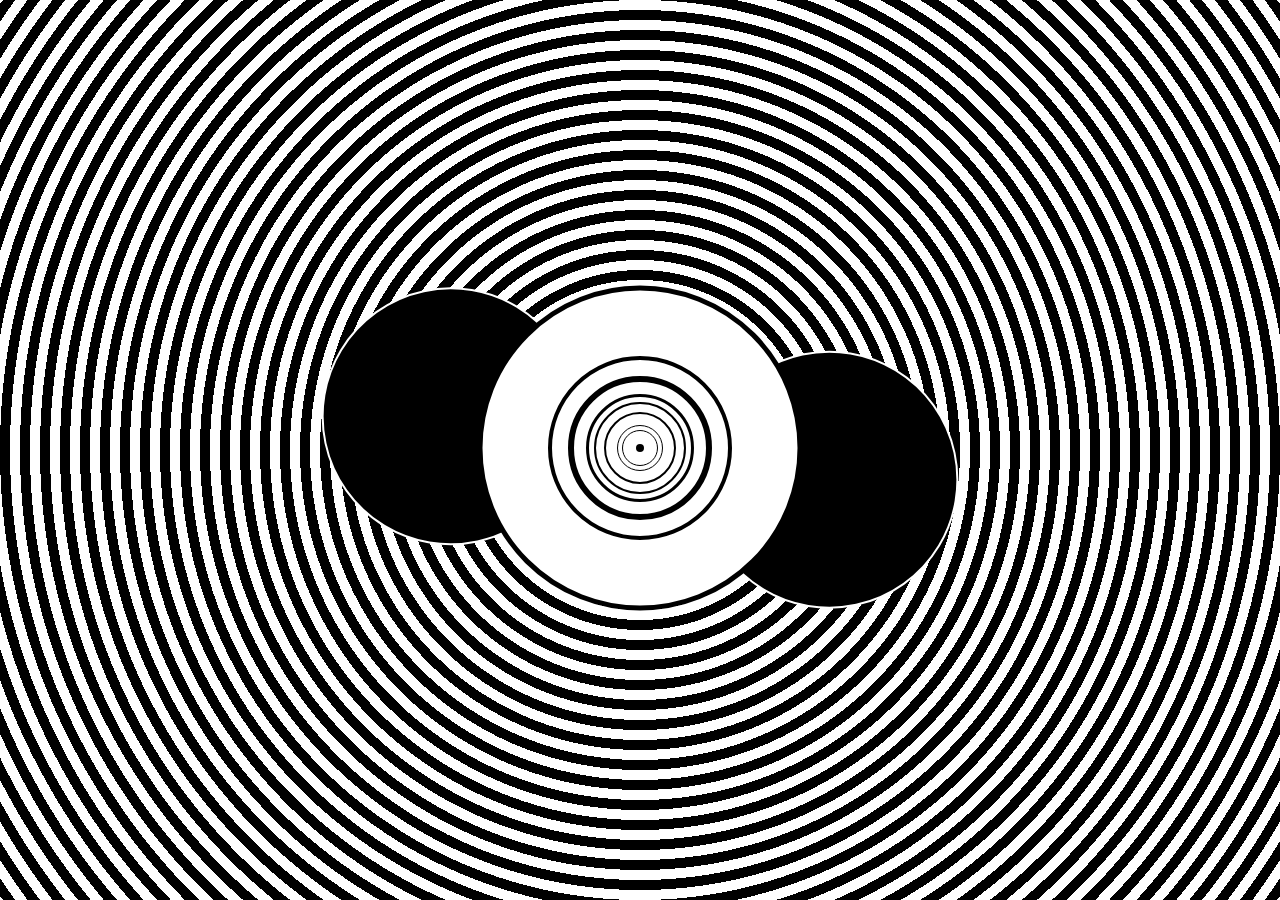
<file: index.html>
<!DOCTYPE html>
<html lang="en">
<head>
  <meta charset="utf-8">
  <title>V.Danilichev - Home</title>
  <meta name="description" content="Coming soon">
  <meta name="author" content="Valentyn Danilichev">
  <meta name="viewport" content="width=device-width, initial-scale=1">
  <link rel="stylesheet" href="css/normalize.css">
  <link rel="stylesheet" href="css/main.css">
</head>
<body>
  <div class="container">
    <div class="item">
      <object data="img/slumber.svg" type="image/svg+xml"></object>
    </div>
  </div>
</body>
</html>
</file>
<file: css/main.css>
html, body {
  width: 100%;
  height: 100%;
}

body {
  background: repeating-radial-gradient(
    circle,
    white,
    white 10px,
    black 10px,
    black 20px
  );
}

.container {
  display: table;
  width: 100%;
  height: 100%;
  text-align: center;
}

.item {
  display: table-cell;
  vertical-align: middle;
}
</file>
